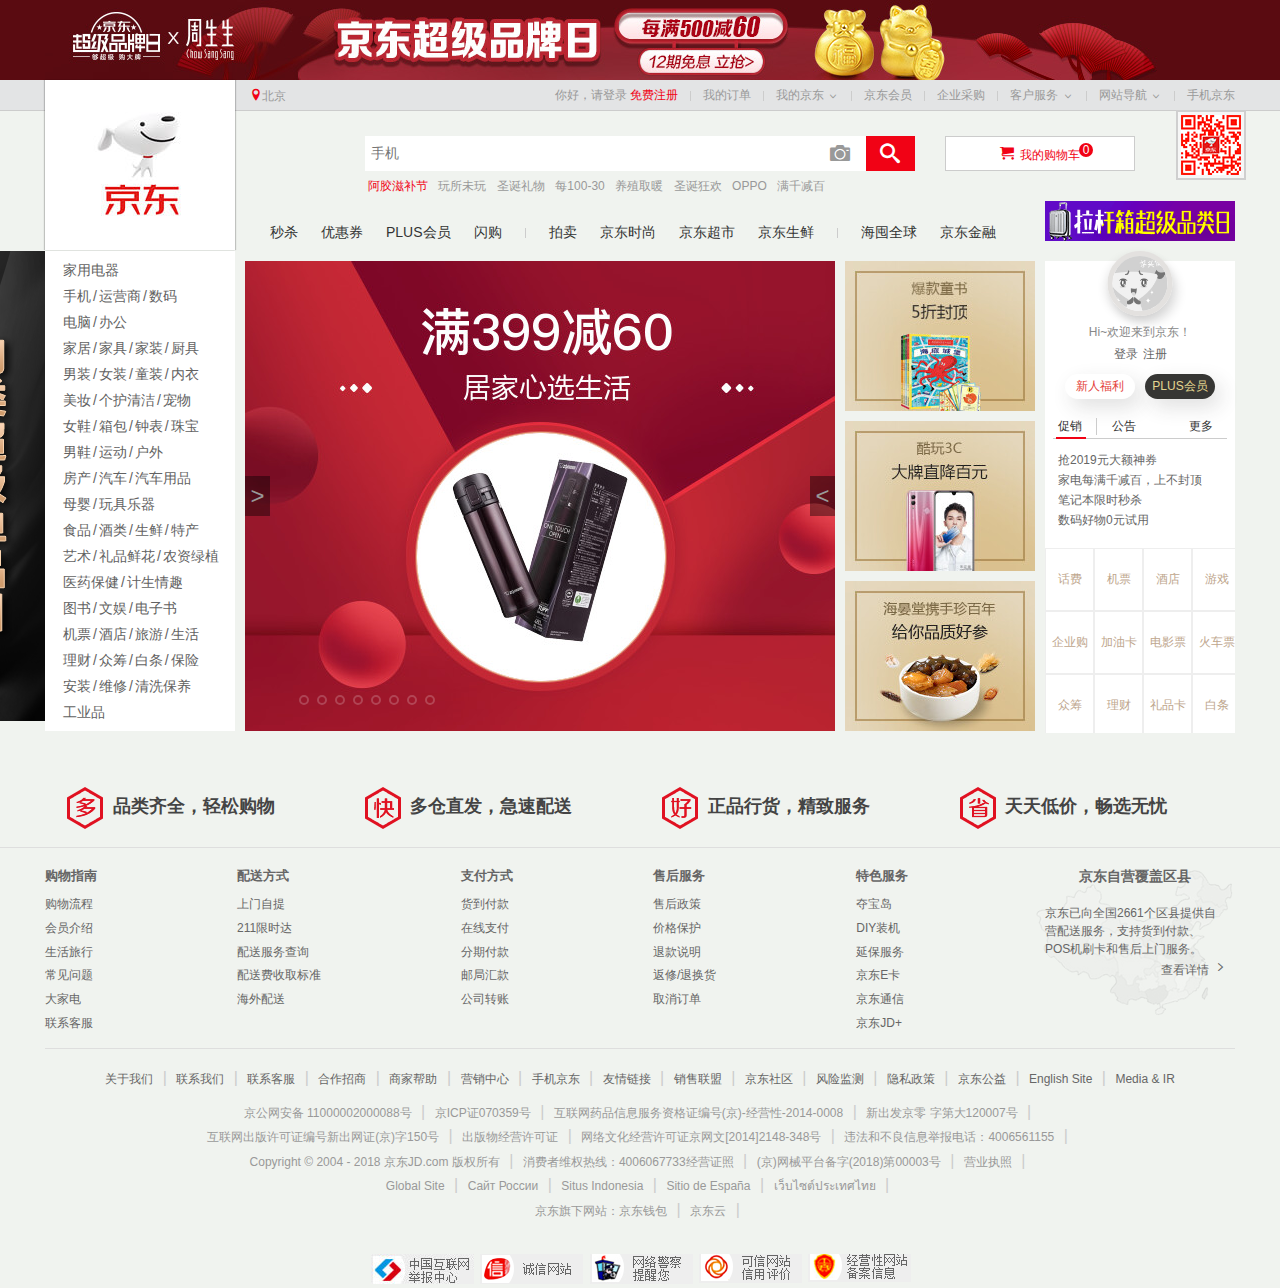
<file: index.html>
<!DOCTYPE>
<html lang="en">
	<head>
		<meta charset="utf-8">
		<!-- 网站优化的三大标签：SEO（Search Engine Optimization）搜索引擎优化 -->
		<!-- 网页title标题：网站名-网站介绍（28个中文） -->
		<title>京东(JD.COM)-综合网购首选-正品低价、品质保证、配送及时、轻松购物！</title>
		<!-- Description网站说明 ：作为网页搜索的摘要(120字以内)-->
		<meta name="description" content="京东JD.COM-专业的综合网上购物商城，为您提供正品低价的购物选择、优质便捷的服务体验。商品来自全球数十万品牌商家，囊括家电、手机、电脑、服装、居家、母婴、美妆、个护、食品、生鲜等丰富品类，满足各种购物需求。">
		<!-- Keywords关键字：是页面关键字，搜索引擎关注点之一（6~8个字） -->
		<meta name="Keywords" content="网上购物,网上商城,家电,手机,电脑,服装,居家,母婴,美妆,个护,食品,生鲜,京东">
		<!-- 添加ico图片 -->
		<link rel="shortcut icon" type="image/x-icon" href="favicon.ico">
		<!-- 引入css初始化文件 -->
		<link rel="stylesheet" type="text/css" href="css/normalize.css"> 
		<!-- 头部和底部基本相同，我们做公共的样式 -->
		<link rel="stylesheet" type="text/css" href="css/base.css">
		<!-- 我们做专属的首页样式 -->
		<link rel="stylesheet" type="text/css" href="css/index.css">
	</head>
	<body>
	<!-- header--start -->
		<header>
			<div class="w">
				<a href="#">
					<img src="images/Advertisment.jpg" alt="头广告">
				</a>
			</div>
		</header>
	<!-- header--end -->
	<!-- 快速导航栏--start -->
		<div class="shortcut">
			<div class="w">
				<ul class="fl city" >
					<li><i class="f10"></i>北京</li>
				</ul>
				<ul class="fr ">
					<li>
						<a href="#">你好，请登录</a>
						<a href="#" class="f10">免费注册</a>
					</li>
					<li class="space"></li>
					<li>
						<a href="#">我的订单</a>
					</li>
					<li class="space"></li>
					<li>
						<a href="#">我的京东</a>
						<i></i>
					</li>
					<li class="space"></li>
					<li>
						<a href="#">京东会员</a>
					</li>
					<li class="space"></li>
					<li>
						<a href="#">企业采购</a>
					</li>
					<li class="space"></li>
					<li>
						<a href="#">客户服务</a>
						<i></i>
					</li>
					<li class="space"></li>
					<li>
						<a href="#">网站导航</a>
						<i></i>
					</li>
					<li class="space"></li>
					<li>
						<a href="#">手机京东
						<div class="qrcode"></div></a>
					</li>
				</ul>
			</div>
		</div>
	<!-- 快速导航栏--end -->
	<!-- 导航栏--start -->
		<div class="w middle">
			<div class="logo">
				<h1>	<!-- 提高权重，便于搜索引擎优化 -->
					<a href="#"></a>
				</h1>
			</div>
			<!-- 搜索框 -->
			<div class="form">
				<input type="text" name="search" placeholder="手机">
				<div class="camera"><i></i></div>
				<button type="button"> <i></i></button>
			</div>
			<!-- 我的购物车 -->
			<div class="shopCar">
				<a href="#"><i class="f10"></i>我的购物车<span>0</span></a>
			</div>
			<!-- 关键词 -->
			<div class="hotwords">
				<a href="#" class="f10">阿胶滋补节</a>
				<a href="#">玩所未玩</a>
				<a href="#">圣诞礼物</a>
				<a href="#">每100-30</a>
				<a href="#">养殖取暖</a>
				<a href="#">圣诞狂欢</a>
				<a href="#">OPPO</a>
				<a href="#">满千减百</a>
			</div>
			<!-- 小导航栏 -->
			<div class="navitems">
				<ul>
					<li><a href="#">秒杀</a></li>
					<li><a href="#">优惠券</a></li>
					<li><a href="#">PLUS会员</a></li>
					<li><a href="#">闪购</a></li>
					<li class="space1"></li>
					<li><a href="#">拍卖</a></li>
					<li><a href="#">京东时尚</a></li>
					<li><a href="#">京东超市</a></li>
					<li><a href="#">京东生鲜</a></li>
					<li class="space1"></li>
					<li><a href="#">海囤全球</a></li>
					<li><a href="#">京东金融</a></li>
				</ul>
			</div>
			<!-- 小广告--start -->
			<div class="advertisement">
				<a href="#"></a>
			</div>
		</div>
	<!-- 导航栏--end -->
	<!-- 中间分类区域--start -->
	<div class="w grid">
		<div class="grid-col1 fl">
			<div class="ad">
				<img src="images/aslide.png" alt="">
				<div class="ad-r"></div>
			</div>
			<ul>
				<li><a href="#">家用电器</a></li>
				<li><a href="#">手机</a><span>/</span><a href="#">运营商</a><span>/</span><a>数码</a></li>
				<li><a href="#">电脑</a><span>/</span><a href="#">办公</a></li>
				<li><a href="#">家居</a><span>/</span><a href="#">家具</a><span>/</span><a href="#">家装</a><span>/</span><a>厨具</a></li>
				<li><a href="#">男装</a><span>/</span><a href="#">女装</a><span>/</span><a href="#">童装</a><span>/</span><a href="#">内衣</a></li>
				<li><a href="#">美妆</a><span>/</span><a href="#">个护清洁</a><span>/</span><a href="#">宠物</a></li>
				<li><a href="#">女鞋</a><span>/</span><a href="#">箱包</a><span>/</span><a href="#">钟表</a><span>/</span><a href="#">珠宝</a></li>
				<li><a href="#">男鞋</a><span>/</span><a href="#">运动</a><span>/</span><a href="#">户外</a></li>
				<li><a href="#">房产</a><span>/</span><a href="#">汽车</a><span>/</span><a href="#">汽车用品</a></li>
				<li><a href="#">母婴</a><span>/</span><a href="#">玩具乐器</a></li>
				<li><a href="#">食品</a><span>/</span><a href="#">酒类</a><span>/</span><a href="#">生鲜</a><span>/</span><a href="#">特产</a></li>
				<li><a href="#">艺术</a><span>/</span><a href="#">礼品鲜花</a><span>/</span><a href="#">农资绿植</a></li>
				<li><a href="#">医药保健</a><span>/</span><a href="#">计生情趣</a></li>
				<li><a href="#">图书	</a><span>/</span><a href="#">文娱</a><span>/</span><a href="#">电子书</a></li>
				<li><a href="#">机票	</a><span>/</span><a href="#">酒店</a><span>/</span><a href="#"> 旅游</a><span>/</span><a href="#">生活</a></li>
				<li><a href="#">理财</a><span>/</span><a href="#">众筹</a><span>/</span><a href="#">白条</a><span>/</span><a href="#">保险</a></li>
				<li><a href="#">安装	</a><span>/</span><a href="#">维修</a><span>/</span><a href="#">清洗保养</a></li>
				<li><a href="#">工业品</a></li>
			</ul>
		</div>
		<div class="grid-col2 fl">
			<div class="focus-img-l fl">
				<a href="#"><img src="images/focus.jpg" alt=""></a>
				<a href="#" class="arrow-l">></a>
				<a href="#" class="arrow-r"><</a>
				<ul>
					<li></li>
					<li></li>
					<li></li>
					<li></li>
					<li></li>
					<li></li>
					<li></li>
					<li></li>
				</ul>
			</div>
			<div class="focus-img-r fr">
				<div><a href="#"><img src="images/pic1.jpg!q90!cc_190x150" alt=""></a></div>
				<div><a href="#"><img src="images/pic2.jpg!q90!cc_190x150" alt=""></a></div>
				<div><a href="#"><img src="images/pic3.jpg!q90!cc_190x150" alt=""></a></div>
			</div>
		</div>
		<div class="grid-col3 fr">
			<!-- 登录模块 -->
				<div class="user">
					<div class="login">
						<a href="#"><img src="images/no_login.jpg" alt=""></a>
						<p class="hi">Hi~欢迎来到京东！</p>
						<p><a href="#" class="log">登录</a><a href="#" class="reg">注册</a></p>
					</div>
					<div class="profit">
						<div class="lk fl"><a href="#">新人福利</a></div>
						<div class="rk fr"><a href="#">PLUS会员</a></div>
					</div>			
				</div>
			<!-- 新闻模块 -->
			<div class="news">
				<div class="news-t">
					<a href="#" class="cuxiao">促销</a>
					<a href="#">公告</a>
					<a href="#" class="fr">更多</a>
					<div></div>
				</div>
				<div class="news-b">
					<ul>
						<li><a href="#">抢2019元大额神券</a></li>
						<li><a href="#">家电每满千减百，上不封顶</a></li>
						<li><a href="#">笔记本限时秒杀</a></li>
						<li><a href="#">数码好物0元试用</a></li>
					</ul>
				</div>
			</div>
			<!-- 扩展模块 -->
			<div class="expand">
				<ul>
					<li><a href="#"><i></i><span>话费</span></a></li>
					<li><a href="#"><i></i><span>机票</span></a></li>
					<li><a href="#"><i></i><span>酒店</span></a></li>
					<li><a href="#"><i></i><span>游戏</span></a></li>
					<li><a href="#"><i></i><span>企业购</span></a></li>
					<li><a href="#"><i></i><span>加油卡</span></a></li>
					<li><a href="#"><i></i><span>电影票</span></a></li>
					<li><a href="#"><i></i><span>火车票</span></a></li>
					<li><a href="#"><i></i><span>众筹</span></a></li>
					<li><a href="#"><i></i><span>理财</span></a></li>
					<li><a href="#"><i></i><span>礼品卡</span></a></li>
					<li><a href="#"><i></i><span>白条</span></a></li>
				</ul>
			</div>
		</div>	
	</div>
	<!-- 中间分类区域--end -->
	<!-- 页面底部--start -->
		<footer>
			<div class="service">
				<!-- 服务模块 -->
				<div class="w">
					<ul>
						<li>
							<h5></h5>
							<p>品类齐全，轻松购物</p>
						</li>
						<li>
							<h5></h5>
							<p>多仓直发，急速配送</p>
						</li>
						<li>
							<h5></h5>
							<p>正品行货，精致服务</p>
						</li>
						<li>
							<h5></h5>
							<p>天天低价，畅选无忧</p>
						</li>
					</ul>
				</div>
			</div>
			<!-- 帮助模块 -->
			<div class="w help">
				<div class="fl">
					<ul>
						<li>
							<dl>
								<dt><h5>购物指南</h5></dt>
								<dd>
									<a href="#">购物流程</a>
								</dd>
								<dd>
									<a href="#">会员介绍</a>
								</dd>
								<dd>
									<a href="#">生活旅行</a>
								</dd>
								<dd>
									<a href="#">常见问题</a>
								</dd>
								<dd>
									<a href="#">大家电</a>
								</dd>
								<dd>
									<a href="#">联系客服</a>
								</dd>
							</dl>
						</li>
						<li>
							<dl>
								<dt><h5>配送方式</h5></dt>
								<dd>
									<a href="#">上门自提</a>
								</dd>
								<dd>
									<a href="#">211限时达</a>
								</dd>
								<dd>
									<a href="#">配送服务查询</a>
								</dd>
								<dd>
									<a href="#">配送费收取标准</a>
								</dd>
								<dd>
									<a href="#">海外配送</a>
								</dd>
							</dl>
						</li>
						<li>
							<dl>
								<dt><h5>支付方式</h5></dt>
								<dd>
									<a href="#">货到付款</a>
								</dd>
								<dd>
									<a href="#">在线支付</a>
								</dd>
								<dd>
									<a href="#">分期付款</a>
								</dd>
								<dd>
									<a href="#">邮局汇款</a>
								</dd>
								<dd>
									<a href="#">公司转账</a>
								</dd>
							</dl>
						</li>
						<li>
							<dl>
								<dt><h5>售后服务</h5></dt>
								<dd>
									<a href="#">售后政策</a>
								</dd>
								<dd>
									<a href="#">价格保护</a>
								</dd>
								<dd>
									<a href="#">退款说明</a>
								</dd>
								<dd>
									<a href="#">返修/退换货</a>
								</dd>
								<dd>
									<a href="#">取消订单</a>
								</dd>
							</dl>
						</li>
						<li>
							<dl>
								<dt><h5>特色服务</h5></dt>
								<dd>
									<a href="#">夺宝岛</a>
								</dd>
								<dd>
									<a href="#">DIY装机</a>
								</dd>
								<dd>
									<a href="#">延保服务</a>
								</dd>
								<dd>
									<a href="#">京东E卡</a>
								</dd>
								<dd>
									<a href="#">京东通信</a>
								</dd>
								<dd>
									<a href="#">京东JD+</a>
								</dd>
							</dl>
						</li>
					</ul>
				</div>
				<div class="fr">
					<div class="content">
						<h5>京东自营覆盖区县</h5>
						<div class="contentP">
							<p>京东已向全国2661个区县提供自营配送服务，支持货到付款、POS机刷卡和售后上门服务。</p>
							<p><a href="#">查看详情<i></i></a></p>
						</div>
					</div>
				</div>
			</div>
			<!-- 版权板块 -->
				<div class="w copyright">
					<p>
						<a href="#">关于我们</a>
						<span>|</span>
						<a href="#">联系我们</a>
						<span>|</span>
						<a href="#">联系客服</a>
						<span>|</span>
						<a href="#">合作招商</a>
						<span>|</span>
						<a href="#">商家帮助</a>
						<span>|</span>
						<a href="#">营销中心</a>
						<span>|</span>
						<a href="#">手机京东</a>
						<span>|</span>
						<a href="#">友情链接</a>
						<span>|</span>
						<a href="#">销售联盟</a>
						<span>|</span>
						<a href="#">京东社区</a>
						<span>|</span>
						<a href="#">风险监测</a>
						<span>|</span>
						<a href="#">隐私政策</a>
						<span>|</span>
						<a href="#">京东公益</a>
						<span>|</span>
						<a href="#">English Site</a>
						<span>|</span>
						<a href="#">Media & IR</a>
					</p>
					<div class="safe">
						<p>
						<a href="#">京公网安备 11000002000088号</a>
						<span>|</span>
						<a href="#">京ICP证070359号</a>
						<span>|</span>
						<a href="#">互联网药品信息服务资格证编号(京)-经营性-2014-0008</a>
						<span>|</span>
						<a href="#">新出发京零 字第大120007号</a>
						<span>|</span>
						</p>
						<p>
							<a href="#">互联网出版许可证编号新出网证(京)字150号</a>
							<span>|</span>
							<a href="#">出版物经营许可证</a>
							<span>|</span>
							<a href="#">网络文化经营许可证京网文[2014]2148-348号</a>
							<span>|</span>
							<a href="#">违法和不良信息举报电话：4006561155</a>
							<span>|</span>
						</p>
						<p>
							<a href="#">Copyright © 2004 - 2018  京东JD.com 版权所有</a>
							<span>|</span>
							<a href="#">消费者维权热线：4006067733经营证照</a>
							<span>|</span>
							<a href="#">(京)网械平台备字(2018)第00003号</a>
							<span>|</span>
							<a href="#">营业执照</a>
							<span>|</span>
						</p>
						<p>
							<a href="#">Global Site</a>
							<span>|</span>
							<a href="#">Сайт России</a>
							<span>|</span>
							<a href="#">Situs Indonesia</a>
							<span>|</span>
							<a href="#">Sitio de España</a>
							<span>|</span>
							<a href="#">เว็บไซต์ประเทศไทย</a>
							<span>|</span>
						</p>
						<p>
							<a href="#">京东旗下网站：京东钱包</a>
							<span>|</span>
							<a href="#">京东云</a>
							<span>|</span>
						</p>
					</div>
					<div class="icomoon">
						<p>
							<a href="#"></a>
							<a href="#"></a>
							<a href="#"></a>
							<a href="#"></a>
							<a href="#"></a>
						</p>
					</div>
				</div>
		</footer>
	<!-- 页面底部--end -->
	</body>
</html>
</file>
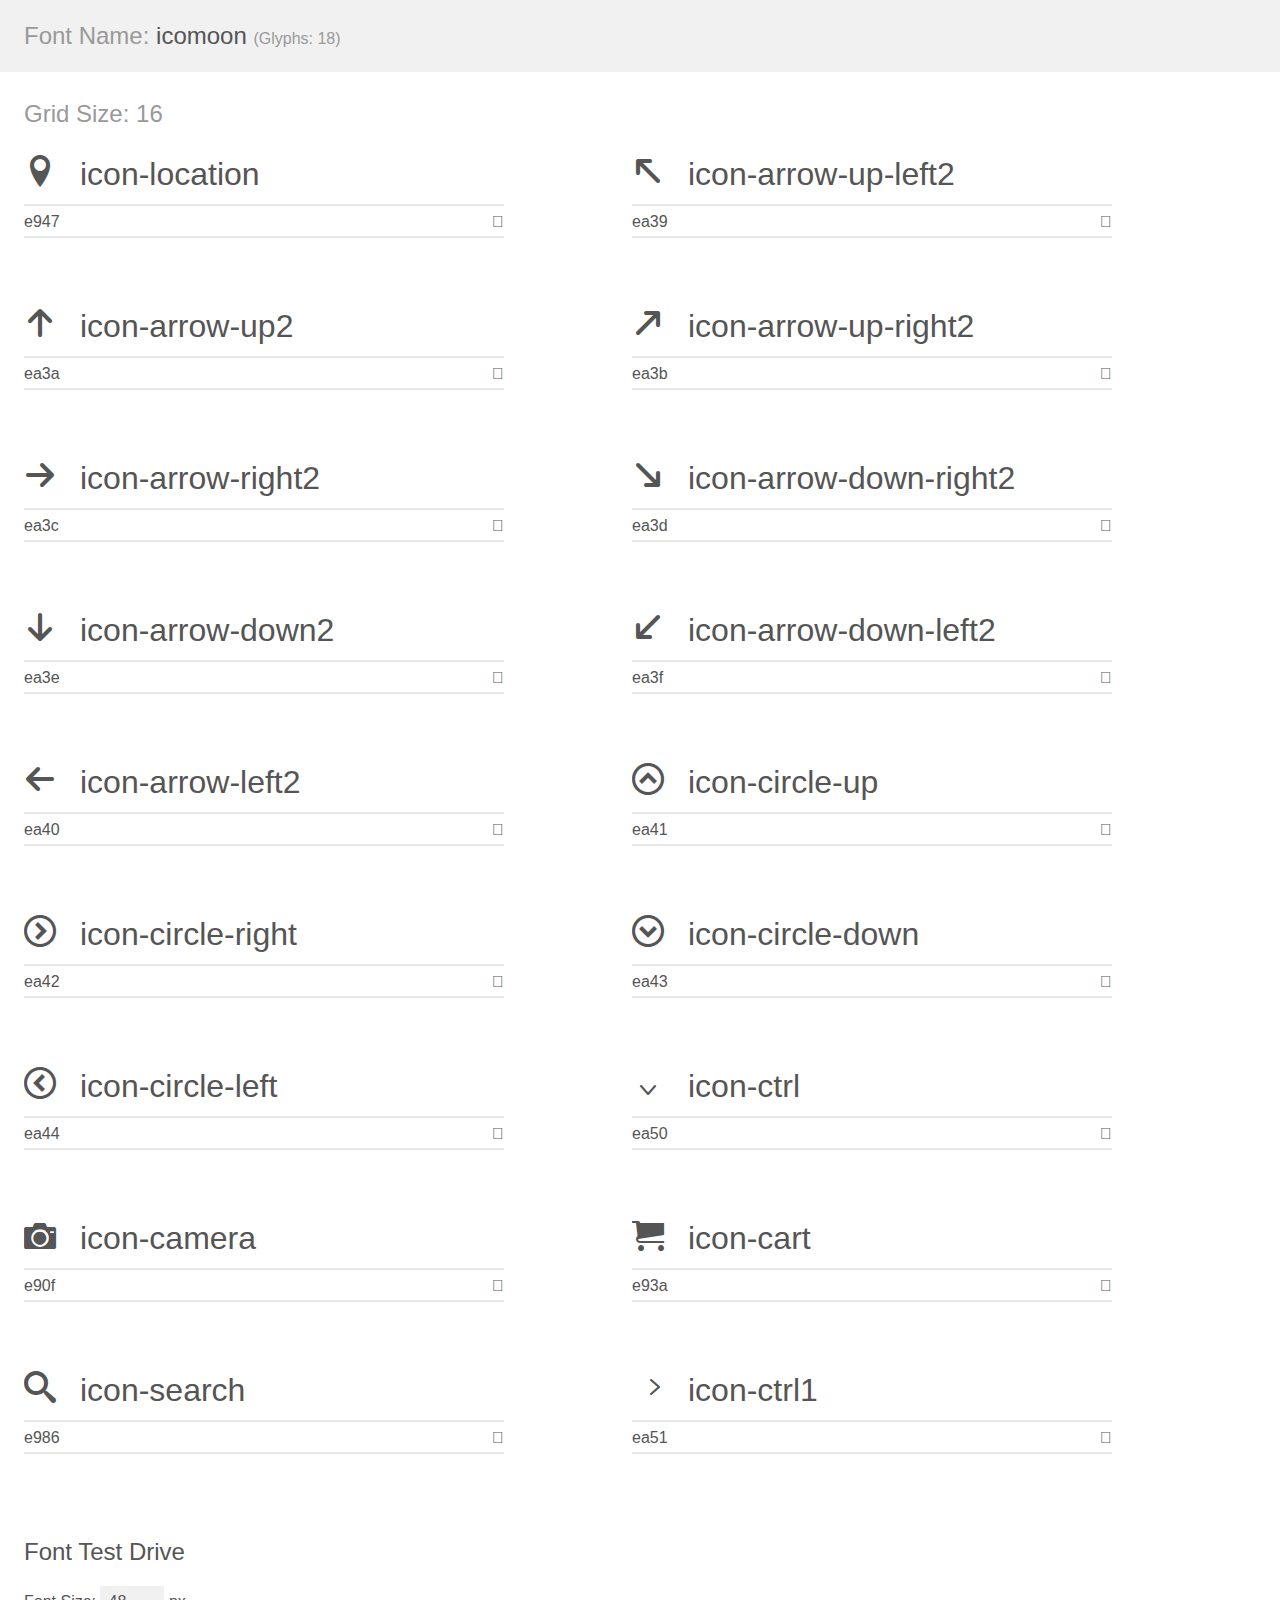
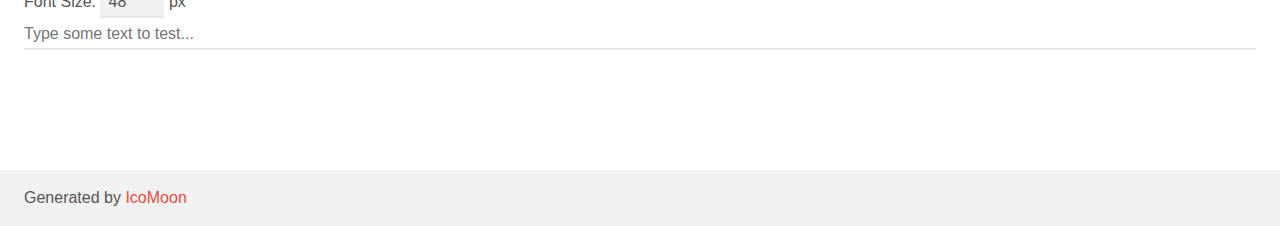
<file: icomoon/demo.html>
<!doctype html>
<html>
<head>
    <meta charset="utf-8">
    <title>IcoMoon Demo</title>
    <meta name="description" content="An Icon Font Generated By IcoMoon.io">
    <meta name="viewport" content="width=device-width, initial-scale=1">
    <link rel="stylesheet" href="demo-files/demo.css">
    <link rel="stylesheet" href="style.css"></head>
<body>
    <div class="bgc1 clearfix">
        <h1 class="mhmm mvm"><span class="fgc1">Font Name:</span> icomoon <small class="fgc1">(Glyphs:&nbsp;18)</small></h1>
    </div>
    <div class="clearfix mhl ptl">
        <h1 class="mvm mtn fgc1">Grid Size: 16</h1>
        <div class="glyph fs1">
            <div class="clearfix bshadow0 pbs">
                <span class="icon-location">
                
                </span>
                <span class="mls"> icon-location</span>
            </div>
            <fieldset class="fs0 size1of1 clearfix hidden-false">
                <input type="text" readonly value="e947" class="unit size1of2" />
                <input type="text" maxlength="1" readonly value="&#xe947;" class="unitRight size1of2 talign-right" />
            </fieldset>
            <div class="fs0 bshadow0 clearfix hidden-true">
                <span class="unit pvs fgc1">liga: </span>
                <input type="text" readonly value="location, map-marker" class="liga unitRight" />
            </div>
        </div>
        <div class="glyph fs1">
            <div class="clearfix bshadow0 pbs">
                <span class="icon-arrow-up-left2">
                
                </span>
                <span class="mls"> icon-arrow-up-left2</span>
            </div>
            <fieldset class="fs0 size1of1 clearfix hidden-false">
                <input type="text" readonly value="ea39" class="unit size1of2" />
                <input type="text" maxlength="1" readonly value="&#xea39;" class="unitRight size1of2 talign-right" />
            </fieldset>
            <div class="fs0 bshadow0 clearfix hidden-true">
                <span class="unit pvs fgc1">liga: </span>
                <input type="text" readonly value="arrow-up-left2, up-left2" class="liga unitRight" />
            </div>
        </div>
        <div class="glyph fs1">
            <div class="clearfix bshadow0 pbs">
                <span class="icon-arrow-up2">
                
                </span>
                <span class="mls"> icon-arrow-up2</span>
            </div>
            <fieldset class="fs0 size1of1 clearfix hidden-false">
                <input type="text" readonly value="ea3a" class="unit size1of2" />
                <input type="text" maxlength="1" readonly value="&#xea3a;" class="unitRight size1of2 talign-right" />
            </fieldset>
            <div class="fs0 bshadow0 clearfix hidden-true">
                <span class="unit pvs fgc1">liga: </span>
                <input type="text" readonly value="arrow-up2, up2" class="liga unitRight" />
            </div>
        </div>
        <div class="glyph fs1">
            <div class="clearfix bshadow0 pbs">
                <span class="icon-arrow-up-right2">
                
                </span>
                <span class="mls"> icon-arrow-up-right2</span>
            </div>
            <fieldset class="fs0 size1of1 clearfix hidden-false">
                <input type="text" readonly value="ea3b" class="unit size1of2" />
                <input type="text" maxlength="1" readonly value="&#xea3b;" class="unitRight size1of2 talign-right" />
            </fieldset>
            <div class="fs0 bshadow0 clearfix hidden-true">
                <span class="unit pvs fgc1">liga: </span>
                <input type="text" readonly value="arrow-up-right2, up-right2" class="liga unitRight" />
            </div>
        </div>
        <div class="glyph fs1">
            <div class="clearfix bshadow0 pbs">
                <span class="icon-arrow-right2">
                
                </span>
                <span class="mls"> icon-arrow-right2</span>
            </div>
            <fieldset class="fs0 size1of1 clearfix hidden-false">
                <input type="text" readonly value="ea3c" class="unit size1of2" />
                <input type="text" maxlength="1" readonly value="&#xea3c;" class="unitRight size1of2 talign-right" />
            </fieldset>
            <div class="fs0 bshadow0 clearfix hidden-true">
                <span class="unit pvs fgc1">liga: </span>
                <input type="text" readonly value="arrow-right2, right4" class="liga unitRight" />
            </div>
        </div>
        <div class="glyph fs1">
            <div class="clearfix bshadow0 pbs">
                <span class="icon-arrow-down-right2">
                
                </span>
                <span class="mls"> icon-arrow-down-right2</span>
            </div>
            <fieldset class="fs0 size1of1 clearfix hidden-false">
                <input type="text" readonly value="ea3d" class="unit size1of2" />
                <input type="text" maxlength="1" readonly value="&#xea3d;" class="unitRight size1of2 talign-right" />
            </fieldset>
            <div class="fs0 bshadow0 clearfix hidden-true">
                <span class="unit pvs fgc1">liga: </span>
                <input type="text" readonly value="arrow-down-right2, down-right2" class="liga unitRight" />
            </div>
        </div>
        <div class="glyph fs1">
            <div class="clearfix bshadow0 pbs">
                <span class="icon-arrow-down2">
                
                </span>
                <span class="mls"> icon-arrow-down2</span>
            </div>
            <fieldset class="fs0 size1of1 clearfix hidden-false">
                <input type="text" readonly value="ea3e" class="unit size1of2" />
                <input type="text" maxlength="1" readonly value="&#xea3e;" class="unitRight size1of2 talign-right" />
            </fieldset>
            <div class="fs0 bshadow0 clearfix hidden-true">
                <span class="unit pvs fgc1">liga: </span>
                <input type="text" readonly value="arrow-down2, down2" class="liga unitRight" />
            </div>
        </div>
        <div class="glyph fs1">
            <div class="clearfix bshadow0 pbs">
                <span class="icon-arrow-down-left2">
                
                </span>
                <span class="mls"> icon-arrow-down-left2</span>
            </div>
            <fieldset class="fs0 size1of1 clearfix hidden-false">
                <input type="text" readonly value="ea3f" class="unit size1of2" />
                <input type="text" maxlength="1" readonly value="&#xea3f;" class="unitRight size1of2 talign-right" />
            </fieldset>
            <div class="fs0 bshadow0 clearfix hidden-true">
                <span class="unit pvs fgc1">liga: </span>
                <input type="text" readonly value="arrow-down-left2, down-left2" class="liga unitRight" />
            </div>
        </div>
        <div class="glyph fs1">
            <div class="clearfix bshadow0 pbs">
                <span class="icon-arrow-left2">
                
                </span>
                <span class="mls"> icon-arrow-left2</span>
            </div>
            <fieldset class="fs0 size1of1 clearfix hidden-false">
                <input type="text" readonly value="ea40" class="unit size1of2" />
                <input type="text" maxlength="1" readonly value="&#xea40;" class="unitRight size1of2 talign-right" />
            </fieldset>
            <div class="fs0 bshadow0 clearfix hidden-true">
                <span class="unit pvs fgc1">liga: </span>
                <input type="text" readonly value="arrow-left2, left4" class="liga unitRight" />
            </div>
        </div>
        <div class="glyph fs1">
            <div class="clearfix bshadow0 pbs">
                <span class="icon-circle-up">
                
                </span>
                <span class="mls"> icon-circle-up</span>
            </div>
            <fieldset class="fs0 size1of1 clearfix hidden-false">
                <input type="text" readonly value="ea41" class="unit size1of2" />
                <input type="text" maxlength="1" readonly value="&#xea41;" class="unitRight size1of2 talign-right" />
            </fieldset>
            <div class="fs0 bshadow0 clearfix hidden-true">
                <span class="unit pvs fgc1">liga: </span>
                <input type="text" readonly value="circle-up, up3" class="liga unitRight" />
            </div>
        </div>
        <div class="glyph fs1">
            <div class="clearfix bshadow0 pbs">
                <span class="icon-circle-right">
                
                </span>
                <span class="mls"> icon-circle-right</span>
            </div>
            <fieldset class="fs0 size1of1 clearfix hidden-false">
                <input type="text" readonly value="ea42" class="unit size1of2" />
                <input type="text" maxlength="1" readonly value="&#xea42;" class="unitRight size1of2 talign-right" />
            </fieldset>
            <div class="fs0 bshadow0 clearfix hidden-true">
                <span class="unit pvs fgc1">liga: </span>
                <input type="text" readonly value="circle-right, right5" class="liga unitRight" />
            </div>
        </div>
        <div class="glyph fs1">
            <div class="clearfix bshadow0 pbs">
                <span class="icon-circle-down">
                
                </span>
                <span class="mls"> icon-circle-down</span>
            </div>
            <fieldset class="fs0 size1of1 clearfix hidden-false">
                <input type="text" readonly value="ea43" class="unit size1of2" />
                <input type="text" maxlength="1" readonly value="&#xea43;" class="unitRight size1of2 talign-right" />
            </fieldset>
            <div class="fs0 bshadow0 clearfix hidden-true">
                <span class="unit pvs fgc1">liga: </span>
                <input type="text" readonly value="circle-down, down3" class="liga unitRight" />
            </div>
        </div>
        <div class="glyph fs1">
            <div class="clearfix bshadow0 pbs">
                <span class="icon-circle-left">
                
                </span>
                <span class="mls"> icon-circle-left</span>
            </div>
            <fieldset class="fs0 size1of1 clearfix hidden-false">
                <input type="text" readonly value="ea44" class="unit size1of2" />
                <input type="text" maxlength="1" readonly value="&#xea44;" class="unitRight size1of2 talign-right" />
            </fieldset>
            <div class="fs0 bshadow0 clearfix hidden-true">
                <span class="unit pvs fgc1">liga: </span>
                <input type="text" readonly value="circle-left, left5" class="liga unitRight" />
            </div>
        </div>
        <div class="glyph fs1">
            <div class="clearfix bshadow0 pbs">
                <span class="icon-ctrl">
                
                </span>
                <span class="mls"> icon-ctrl</span>
            </div>
            <fieldset class="fs0 size1of1 clearfix hidden-false">
                <input type="text" readonly value="ea50" class="unit size1of2" />
                <input type="text" maxlength="1" readonly value="&#xea50;" class="unitRight size1of2 talign-right" />
            </fieldset>
            <div class="fs0 bshadow0 clearfix hidden-true">
                <span class="unit pvs fgc1">liga: </span>
                <input type="text" readonly value="ctrl, control" class="liga unitRight" />
            </div>
        </div>
        <div class="glyph fs1">
            <div class="clearfix bshadow0 pbs">
                <span class="icon-camera">
                
                </span>
                <span class="mls"> icon-camera</span>
            </div>
            <fieldset class="fs0 size1of1 clearfix hidden-false">
                <input type="text" readonly value="e90f" class="unit size1of2" />
                <input type="text" maxlength="1" readonly value="&#xe90f;" class="unitRight size1of2 talign-right" />
            </fieldset>
            <div class="fs0 bshadow0 clearfix hidden-true">
                <span class="unit pvs fgc1">liga: </span>
                <input type="text" readonly value="camera, photo" class="liga unitRight" />
            </div>
        </div>
        <div class="glyph fs1">
            <div class="clearfix bshadow0 pbs">
                <span class="icon-cart">
                
                </span>
                <span class="mls"> icon-cart</span>
            </div>
            <fieldset class="fs0 size1of1 clearfix hidden-false">
                <input type="text" readonly value="e93a" class="unit size1of2" />
                <input type="text" maxlength="1" readonly value="&#xe93a;" class="unitRight size1of2 talign-right" />
            </fieldset>
            <div class="fs0 bshadow0 clearfix hidden-true">
                <span class="unit pvs fgc1">liga: </span>
                <input type="text" readonly value="cart, purchase" class="liga unitRight" />
            </div>
        </div>
        <div class="glyph fs1">
            <div class="clearfix bshadow0 pbs">
                <span class="icon-search">
                
                </span>
                <span class="mls"> icon-search</span>
            </div>
            <fieldset class="fs0 size1of1 clearfix hidden-false">
                <input type="text" readonly value="e986" class="unit size1of2" />
                <input type="text" maxlength="1" readonly value="&#xe986;" class="unitRight size1of2 talign-right" />
            </fieldset>
            <div class="fs0 bshadow0 clearfix hidden-true">
                <span class="unit pvs fgc1">liga: </span>
                <input type="text" readonly value="search, magnifier" class="liga unitRight" />
            </div>
        </div>
        <div class="glyph fs1">
            <div class="clearfix bshadow0 pbs">
                <span class="icon-ctrl1">
                
                </span>
                <span class="mls"> icon-ctrl1</span>
            </div>
            <fieldset class="fs0 size1of1 clearfix hidden-false">
                <input type="text" readonly value="ea51" class="unit size1of2" />
                <input type="text" maxlength="1" readonly value="&#xea51;" class="unitRight size1of2 talign-right" />
            </fieldset>
            <div class="fs0 bshadow0 clearfix hidden-true">
                <span class="unit pvs fgc1">liga: </span>
                <input type="text" readonly value="ctrl, control" class="liga unitRight" />
            </div>
        </div>
    </div>

    <!--[if gt IE 8]><!-->
    <div class="mhl clearfix mbl">
        <h1>Font Test Drive</h1>
        <label>
            Font Size: <input id="fontSize" type="number" class="textbox0 mbm"
            min="8" value="48" />
            px
        </label>
        <input id="testText" type="text" class="phl size1of1 mvl"
        placeholder="Type some text to test..." value=""/>
        <div id="testDrive" class="icon-">&nbsp;
        </div>
    </div>
    <!--<![endif]-->
    <div class="bgc1 clearfix">
        <p class="mhl">Generated by <a href="https://icomoon.io/app">IcoMoon</a></p>
    </div>

    <script src="demo-files/demo.js"></script>
</body>
</html>
</file>
<file: css/base.css>
/* 公共样式表 */
.w { 
	width: 1190px;/* 京东的版心 */
	margin: 0 auto;
}
body {
	background-color: #f0f3ef;
}
.fl {
	float: left;
}
.fr {
	float: right;
}
.f10 {
	color: #f10215!important;
}
input, button {
	border: 0px;
	outline: none; /* 清除输入框的蓝边 */
}
blockquote,body,button,dd,dl,dt,fieldset,form,h1,h2,h3,h4,h5,h6,hr,input,legend,li,ol,p,pre,td,
	textarea,th,ul {
	list-style: none;
	margin: 0;
	padding: 0;
}
a {
	text-decoration: none;
	color: #999999;
	display: inline-block;
}
span {
		color: #ccc;
		margin: 0 5px;
}
@font-face {  /* 声明字体 */
  font-family: 'icomoon';
  src:  url('../fonts/icomoon.eot?ycbsl3');
  src:  url('../fonts/icomoon.eot?ycbsl3#iefix') format('embedded-opentype'),
    url('../fonts/icomoon.ttf?ycbsl3') format('truetype'),
    url('../fonts/icomoon.woff?ycbsl3') format('woff'),
    url('../fonts/icomoon.svg?ycbsl3#icomoon') format('svg');
  font-weight: normal;
  font-style: normal;
}
/* header--开始 */
	header {
		height: 80px;
		background-color: #5a0b11;
	}
/* header--结束 */
/* 快速导航栏--开始 */
	.shortcut {
		height: 30px;
		background-color: #e3e4e5;
		border-bottom: 1px solid #cccccc;
		font-size: 12px;
		color: #999999;
	}
	.city {
		line-height: 30px;
		margin-left: 205px;
	}
	.shortcut a {	
		line-height: 30px;	
	}
	.shortcut a:hover {
		color: #e33333;
	}
	.shortcut ul li {
		float: left;
		position: relative;
	}
	.shortcut i {
		font-family: "icomoon";	
	  	font-style: normal;
	}
	.space {
		width: 1px;
		height: 10px;
		background-color: #cccccc;
		margin: 11px 12px 0;
	}
	a .qrcode {
		position: absolute;
		right: -12px;
		margin: 0 1px 0px 0px;
		width: 66px;
		height: 66px;
		border: 2px solid #cfcfcf;
		background: #f6f6f6 url(../images/mobile_qrcode.png) 50% no-repeat;
	}
/* 快速导航栏--结束 */
/* 导航栏--开始 */
	.middle {
		height: 140px;
		position: relative;
	}
	.logo h1 a {
		display: block;
		width: 190px;
		height: 170px;
		background: url(../images/sprite.head.png) no-repeat;
		position: absolute;
		left: 0;
		top: -31px;
		box-shadow: 1px 0px 1px rgba(0, 0, 0, 0.2), -1px 0px 1px rgba(0, 0, 0, 0.2);
	}
	.form {
		width: 550px;
		height: 35px;
		position: absolute;
		left: 320px;
		top: 25px;
		display: flex;
		position: relative;
	}
	.form input {
		width: 91%;
		padding-left: 6px;
		font-size: 14px;
		color: #333;
	}
	.form button {
		width: 9%;
		background-color: #f10215; 
	}
	.form .camera i {
		font-family: "icomoon";
		font-style: normal;
		font-size: 20px;
		color: #999;
		position: absolute;
		right: 65px;
		top: 5px;
	}
	.form button i {
		font-family: "icomoon";
		font-style: normal;
		color: #fff;
		font-size: 20px;
	}
	.form button, .form .camera i {
		cursor: pointer;
	}
	.shopCar a {
		width: 188px;
		height: 33px;
		line-height: 33px;
		text-align: center;
		background-color: pink;
		position: absolute;
		right: 100px;
		top: 25px;
		border: 1px solid #ccc;
		background-color: #fff;
		font-size: 12px;
		color: #f10214;
	}
	.shopCar i {
		font-family: "icomoon";
		font-style: normal;
		font-size: 14px;
		margin-right: 6px;
	}
	.shopCar span {
		height: 14px;
		width: 14px;
		font-size: 12px;
		text-align: center;
		line-height: 15px;
		background-color: #f10214;
		color: #fff;
		border-radius: 50%;
		position: absolute;
		right: 36px;
		top: 6px;
	}
	.hotwords {
		position: absolute;
		left: 320px;
		top: 65px;
	}
	.hotwords a {
		margin: 0 3px;
		font-size: 12px;
	}
	.navitems {
		position: absolute;
		bottom: 0;
		left: 225px;
		padding-bottom: 10px;
	}
	.navitems li {
		float: left;
		margin-right: 23px;
	}
	.navitems li a {
		font-size: 14px;
		color: #333;
	}
	.navitems li a:hover {
		color: #e33333;
	}
	.navitems .space1 {
		width: 1px;
		height: 10px;
		background-color: #cccccc;
		margin-top: 5px;
	}
	.advertisement a {
		display: block;
		width: 190px;
		height: 40px;
		background: url(../images/广告.gif) no-repeat;
		position: absolute;
		right: 0;
		bottom: 10px;
	}
/* 导航栏结束 */
/* 页面底部--start */
	footer {
		
		margin-top: 35px;
		background-color: #F0F3EF;
	}
	.service {
		padding: 30px 0;
		border-bottom: 1px solid #dedede;	
	}
	.service ul {
		display: flex;
		flex-direction: row;
	}
	.service ul li {
		text-align: center;
		font-size: 18px;
		font-weight: 700;
		color: #444;
		flex: 1;
		position: relative;
	}
	.service ul li:nth-child(1) h5,
	.service ul li:nth-child(2) h5,
	.service ul li:nth-child(3) h5,
	.service ul li:nth-child(4) h5 {
		width: 36px;
		height: 43px;
		position: absolute;
		bottom: -12px;
		left: 22px;		
	}
	.service ul li:nth-child(1) h5 {
		background: url(../images/sprite.footer.png) no-repeat left bottom;
	}
	.service ul li:nth-child(2) h5 {
		background: url(../images/sprite.footer.png) no-repeat -41px bottom;
	}
	.service ul li:nth-child(3) h5 {
		background: url(../images/sprite.footer.png) no-repeat -82px bottom;
	}
	.service ul li:nth-child(4) h5 {
		background: url(../images/sprite.footer.png) no-repeat -123px bottom;
	}
	.help {
		height: 200px;
		border-bottom: 1px solid #dedede;
	}
	.help ul li {
		float: left;
		padding-right: 140px;
	}
	.help ul li:last-child {
		padding-right: 0;
	}
	.help  dl dt {
		margin-top: 20px;
		margin-bottom: 5px;
		color: #666;
	}
	.help dl dd a {
		margin-top: 10px;
		font-size: 12px;
		color: #666;
	}
	.help dl dd a:hover {
		color: #c81623;
	}
	.content {
		width: 200px;
		height: 150px;
		margin-top: 20px;
		color: #666;
		background: url(../images/sprite.footer.png) no-repeat;
		font-size: 12px;
	}
	.content h5 {
		text-align: center;	
		font-size: 14px;
	}
	.content p:first-child {
		line-height: 18px;
		margin: 20px 10px 0;		
	}
	.content p a {
		float: right;
		color: #666;
		margin-right: 10px;
	}
	.content p a i {
		font-family: "icomoon";
		font-style: normal;
		font-size: 16px;
		color: #666;
	}
	.copyright {
		padding-top: 20px;
		text-align: center;
	}
	.copyright p a{
		color: #666;
		font-size: 12px;
	}
	.safe {
		margin-top: 10px;
	}
	.safe p a {
		color: #999;
		padding-top: 10px;
	}
	.content p a:hover,
	.copyright p a:hover,
	.safe p a:hover {
		color: #c81623;
	}
	.icomoon p a {
		display: inline-block;
		margin-top: 35px;
		width: 105px;
		height: 30px;
		text-align: center;	
	}
	.icomoon p a:nth-child(1) {
		background: url(../images/sprite.footer.png) no-repeat right top;
	}
	.icomoon p a:nth-child(2) {
		background: url(../images/sprite.footer.png) no-repeat right -38px;
	}
	.icomoon p a:nth-child(3) {
		background: url(../images/sprite.footer.png) no-repeat right -76px;
	}
	.icomoon p a:nth-child(4) {
		background: url(../images/sprite.footer.png) no-repeat right -114px;
	}
	.icomoon p a:nth-child(5) {
		background: url(../images/sprite.footer.png) no-repeat right -152px;
	}
/* 页面底部--end */
</file>
<file: css/index.css>
/* 中间分类模块开始 */
	.grid {
		height: 480px;
	}
	.grid .grid-col1 {
		width: 190px;
		height: 100%;
		background-color: #fff;
		position: relative;
	}
	.grid .grid-col1 ul {
		padding: 6px 0;
	}
	.grid .grid-col1 ul li {
		height: 26px;
		line-height: 26px;
		font-size: 14px;
		padding-left: 18px;
	}
	.grid .grid-col1 ul li:hover {
		background-color: #eee;
	}
	.grid .grid-col1 li a,
	.grid .grid-col1 li span {
		color: #626262;
	}
	.grid .grid-col1 li span {
		margin: 0 2px;
	}
	.grid .grid-col1 li a:hover {
		color: #e33333;
	}
	.grid-col1 .ad {
		width: 255px;
		height: 470px;
		position: absolute;
		top: 0;
		left: -250px;
	}
	.grid-col1 .ad-r {
		position: absolute;
		top: 0;
		left: 250px;
		z-index: 999;
		width: 0;
		height: 470px;
		background: url(../images/adv.jpg) no-repeat;
		transition: all .4s ease-out;
	}
	.ad:hover .ad-r {
		width: 794px;
		height: 470px;
		cursor: pointer;
	}
	.grid .grid-col2 {
		width: 790px;
		height: 100%;
		margin-left: 10px;
		box-sizing: border-box;
	} 
	.grid .grid-col2 .focus-img-l {
		width: 590px;
		height: 100%;
		padding-top: 10px;
		position: relative;
	}
	.arrow-l,
	.arrow-r {
		position: absolute;
		top: 50%;
		height: 40px;
		width: 25px;
		background-color: rgba(0, 0, 0, 0.4);
		transform: translateY(-50%);
		text-align: center;
		font-size: 24px;
		font-weight: 400;
		line-height: 40px;
	}
	.arrow-l{
		left: 0;
	}
	.arrow-r {
		right: 0;
	}
	.focus-img-l ul {
		position: absolute;
		left: 50px;
		bottom: 25px;
		width: 150px;
		height: 25px;	
	}
	.focus-img-l ul li {
		display: inline-block;
		width: 6px;
		height: 6px;
		border-radius: 50%;
		margin: 4px;
		border: 2px solid rgba(255, 255, 255, 0.2);
		float: left;
	}
	.focus-img-l ul li:hover {
		background-color: #fff;
		border: 2px solid #b9beba;
	}
	.grid .grid-col2 .focus-img-r {
		display: flex;
		flex-direction: column;
	}
	.grid .grid-col2 .focus-img-r img {	
		margin-top: 10px;
		flex: 1;
		transition: opacity 0.2s ease;
	}
	.grid .grid-col2 .focus-img-r img:hover {
		opacity: 0.8;
	}
	.grid .grid-col3 {
		width: 190px;
		height: 100%;
		padding-top: 10px;
	}
	.grid .grid-col3 .user {
		width: 190px;
		height: 150px;
		text-align: center;
		background-color: #fff;
	}
	.grid .grid-col3 .user .login {
		position: relative;
	}
	.grid .grid-col3 .user .login img {
		display: inline-block;
		border: 5px solid #e3e1df;
		border-radius: 50%;
		width: 55px;
		height: 55px;
		box-shadow: 6px 8px 10px rgba(0, 0, 0, 0.1), -2px 4px 10px rgba(0, 0, 0, 0.1);
		position: relative;
		left: 50%;
		top: -10px;
		transform: translateX(-50%);
	}
	.grid-col3 .user .login .hi {
		font-size: 12px;
		color: #888;
	}
	.grid-col3 .user .login .log,
	.grid-col3 .user .login .reg  {
		display: inline-block;
		margin-top: 8px;
		font-size: 12px;
		color: #666;
	}
	.grid-col3 .user .login .log {
		margin-right: 5px;
	}
	.grid-col3 .user .login .log:hover,
	.grid-col3 .user .login .reg:hover {
		color: #e43f3b;
	}
	.user .profit .lk,
	.user .profit .rk {
		width: 70px;
		height: 25px;
		margin-top: 12px;	
		border-radius: 13px;
		text-align: center;
		line-height: 25px;
		font-size: 12px;
		box-shadow: 6px 8px 20px rgba(45, 45, 45, .15);
	}
	.user .profit .lk a {
		color: #e43f3b;
	}
	.user .profit .rk a {
		color: #e5d790;
	}
	.user .profit .lk {
		margin-left: 20px;
		background-color: #fff;
	}
	.user .profit .rk {
		margin-right: 20px;
		background-color: #363634;
	}
	.user .profit .rk a:hover,
	.user .profit .lk a:hover {
		color: #fff;
	}
	.user .profit .lk:hover,
	.user .profit .rk:hover {
		cursor: pointer;
		transition: background-color .5s ease;
		background-color: #e43f3b;
	}
	.news {
		height: 130px;
		background-color: #fff;
		padding: 7px 8px 0;
	}
	.news-t {
		height: 20px;
		border-bottom: 1px solid #ccc;
		position: relative;
	}
	.news-t a {
		color: #333;
		height: 17px;
		line-height: 17px;
		width: 38px;
		font-size: 12px;		
	}
	.news-t .cuxiao {
		float: left;
		margin-left: 5px;
		margin-right: 15px;
		border-right: 1px solid #ccc;
	}
	.news-t div {
		height: 2px;
		width: 30px;
		background-color: #f10215;
		position: absolute;
		bottom: -1px;
		left: 3px;
	}
	.news-b {
		padding-top: 10px;
	}
	.news-b a {
		font-size: 12px;
		color: #666;
	}
	.news-b a:hover {
		color: #f10215;
	}
	.news-b li {
		margin-left: 5px;
		line-height: 20px;
		height: 20px;
	}
	.expand {
		height: 185px;
		background-color: #fff;
		overflow: hidden;
	}
	.expand ul {
		width: 200px;
		margin: 0 auto;
	}
	.expand li {
		width: 47px;
		height: 33%;
		border: 1px solid #eee;
		float: left;
	}
	.expand a {
		font-size: 12px;
		display: block;
		text-align: center;
		line-height: 60px;
	}
	.expand span {
		color: #bea68d;	
	}
	.expand span:hover {
		color: #f10215;
	}
/* 中间分类模块结束 */
</file>
<file: icomoon/demo-files/demo.css>
body {
  padding: 0;
  margin: 0;
  font-family: sans-serif;
  font-size: 1em;
  line-height: 1.5;
  color: #555;
  background: #fff;
}
h1 {
  font-size: 1.5em;
  font-weight: normal;
}
small {
  font-size: .66666667em;
}
a {
  color: #e74c3c;
  text-decoration: none;
}
a:hover, a:focus {
  box-shadow: 0 1px #e74c3c;
}
.bshadow0, input {
  box-shadow: inset 0 -2px #e7e7e7;
}
input:hover {
  box-shadow: inset 0 -2px #ccc;
}
input, fieldset {
  font-family: sans-serif;
  font-size: 1em;
  margin: 0;
  padding: 0;
  border: 0;
}
input {
  color: inherit;
  line-height: 1.5;
  height: 1.5em;
  padding: .25em 0;
}
input:focus {
  outline: none;
  box-shadow: inset 0 -2px #449fdb;
}
.glyph {
  font-size: 16px;
  width: 15em;
  padding-bottom: 1em;
  margin-right: 4em;
  margin-bottom: 1em;
  float: left;
  overflow: hidden;
}
.liga {
  width: 80%;
  width: calc(100% - 2.5em);
}
.talign-right {
  text-align: right;
}
.talign-center {
  text-align: center;
}
.bgc1 {
  background: #f1f1f1;
}
.fgc1 {
  color: #999;
}
.fgc0 {
  color: #000;
}
p {
  margin-top: 1em;
  margin-bottom: 1em;
}
.mvm {
  margin-top: .75em;
  margin-bottom: .75em;
}
.mtn {
  margin-top: 0;
}
.mtl, .mal {
  margin-top: 1.5em;
}
.mbl, .mal {
  margin-bottom: 1.5em;
}
.mal, .mhl {
  margin-left: 1.5em;
  margin-right: 1.5em;
}
.mhmm {
  margin-left: 1em;
  margin-right: 1em;
}
.mls {
  margin-left: .25em;
}
.ptl {
  padding-top: 1.5em;
}
.pbs, .pvs {
  padding-bottom: .25em;
}
.pvs, .pts {
  padding-top: .25em;
}
.unit {
  float: left;
}
.unitRight {
  float: right;
}
.size1of2 {
  width: 50%;
}
.size1of1 {
  width: 100%;
}
.clearfix:before, .clearfix:after {
  content: " ";
  display: table;
}
.clearfix:after {
  clear: both;
}
.hidden-true {
  display: none;
}
.textbox0 {
  width: 3em;
  background: #f1f1f1;
  padding: .25em .5em;
  line-height: 1.5;
  height: 1.5em;
}
#testDrive {
  display: block;
  padding-top: 24px;
  line-height: 1.5;
}
.fs0 {
  font-size: 16px;
}
.fs1 {
  font-size: 32px;
}
</file>
<file: icomoon/style.css>
@font-face {
  font-family: 'icomoon';
  src:  url('fonts/icomoon.eot?x8x680');
  src:  url('fonts/icomoon.eot?x8x680#iefix') format('embedded-opentype'),
    url('fonts/icomoon.ttf?x8x680') format('truetype'),
    url('fonts/icomoon.woff?x8x680') format('woff'),
    url('fonts/icomoon.svg?x8x680#icomoon') format('svg');
  font-weight: normal;
  font-style: normal;
}

[class^="icon-"], [class*=" icon-"] {
  /* use !important to prevent issues with browser extensions that change fonts */
  font-family: 'icomoon' !important;
  speak: none;
  font-style: normal;
  font-weight: normal;
  font-variant: normal;
  text-transform: none;
  line-height: 1;

  /* Better Font Rendering =========== */
  -webkit-font-smoothing: antialiased;
  -moz-osx-font-smoothing: grayscale;
}

.icon-location:before {
  content: "\e947";
}
.icon-arrow-up-left2:before {
  content: "\ea39";
}
.icon-arrow-up2:before {
  content: "\ea3a";
}
.icon-arrow-up-right2:before {
  content: "\ea3b";
}
.icon-arrow-right2:before {
  content: "\ea3c";
}
.icon-arrow-down-right2:before {
  content: "\ea3d";
}
.icon-arrow-down2:before {
  content: "\ea3e";
}
.icon-arrow-down-left2:before {
  content: "\ea3f";
}
.icon-arrow-left2:before {
  content: "\ea40";
}
.icon-circle-up:before {
  content: "\ea41";
}
.icon-circle-right:before {
  content: "\ea42";
}
.icon-circle-down:before {
  content: "\ea43";
}
.icon-circle-left:before {
  content: "\ea44";
}
.icon-ctrl:before {
  content: "\ea50";
}
.icon-camera:before {
  content: "\e90f";
}
.icon-cart:before {
  content: "\e93a";
}
.icon-search:before {
  content: "\e986";
}
.icon-ctrl1:before {
  content: "\ea51";
}
</file>
